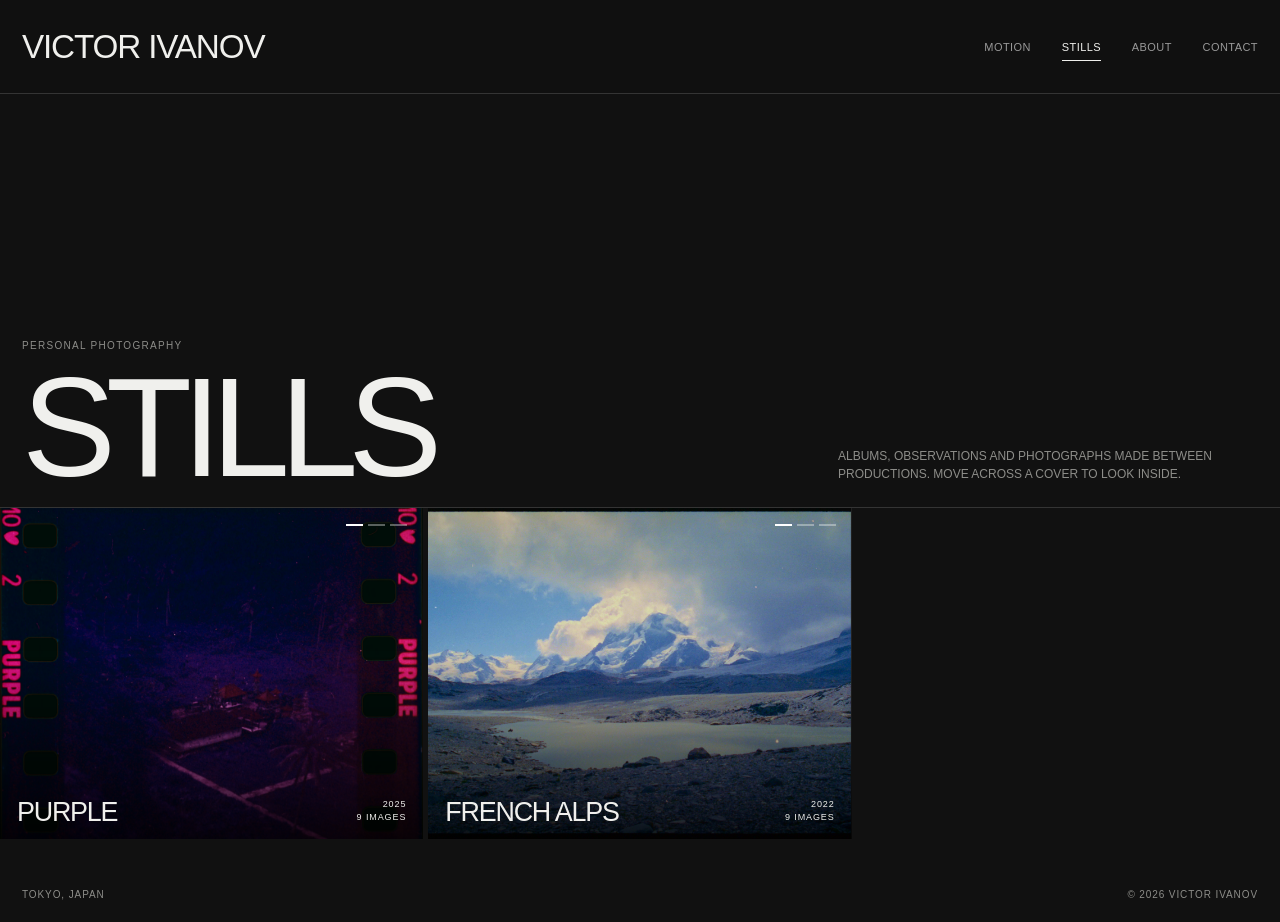
<file: stills.html>
<!doctype html>
<html lang="en">
<head>
  <meta charset="utf-8">
  <meta name="viewport" content="width=device-width, initial-scale=1">

  <title>Stills — Victor Ivanov</title>

  <meta
    http-equiv="refresh"
    content="0; url=/preview/stills.html"
  >

  <script>
    window.location.replace("/preview/stills.html");
  </script>
</head>

<body>
  <a href="/preview/stills.html">
    Open Victor Ivanov stills
  </a>
</body>
</html>
</file>
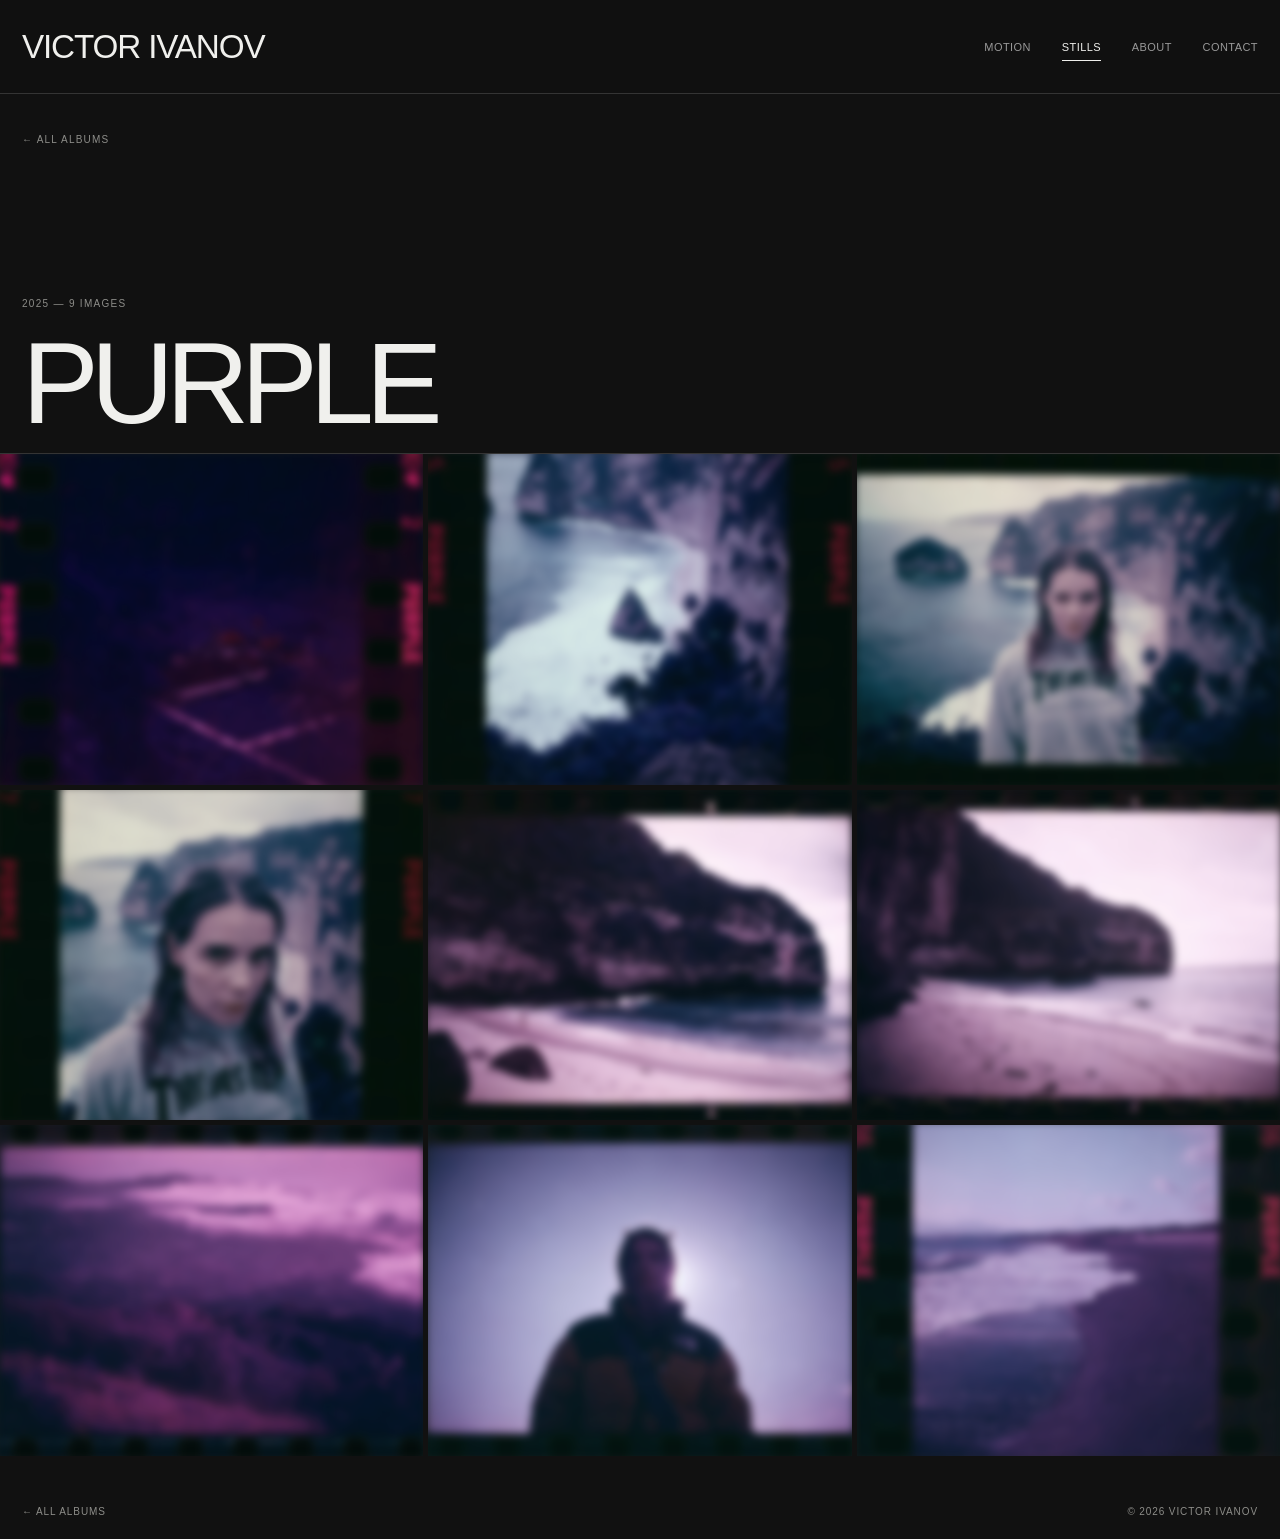
<file: preview/album.html>
<!doctype html>
<html lang="en">
<head>
  <meta charset="utf-8">
  <meta name="viewport" content="width=device-width,initial-scale=1">
  <meta name="theme-color" content="#111111">
  <title>Album — Victor Ivanov</title>
  <link rel="prefetch" href="index-v2.html">
  <link rel="stylesheet" href="stills.css">
</head>
<body>
  <header class="header">
    <a class="brand" href="index-v2.html?return=stills">Victor Ivanov</a>
    <nav class="nav" aria-label="Main navigation">
      <a href="index-v2.html?return=stills">Motion</a>
      <a class="active" href="stills.html">Stills</a>
      <button class="nav-secondary" type="button" data-panel-open="about-panel">About</button>
      <button class="nav-secondary" type="button" data-panel-open="contact-panel">Contact</button>
    </nav>
  </header>

  <main class="page" id="page">
    <section class="album-head" id="album-head">
      <a class="back-link" href="stills.html">← All albums</a>
      <div class="album-head-row">
        <div><div class="eyebrow" id="album-year"></div><h1 id="album-title"></h1></div>
        <p class="album-description" id="album-description"></p>
      </div>
    </section>
    <section class="photo-grid" id="photo-grid" aria-label="Album photographs"></section>
  </main>

  <footer class="footer"><a href="stills.html">← All albums</a><span>© <span id="year"></span> Victor Ivanov</span></footer>

  <div class="lightbox" id="lightbox" role="dialog" aria-modal="true" aria-hidden="true" aria-label="Image viewer">
    <button class="lightbox-arrow" id="previous" type="button" aria-label="Previous image">←</button>
    <div class="lightbox-stage">
      <button class="lightbox-close" id="close" type="button">Close ×</button>
      <div id="lightbox-media"></div>
      <div class="lightbox-count" id="lightbox-count"></div>
    </div>
    <button class="lightbox-arrow" id="next" type="button" aria-label="Next image">→</button>
  </div>

  <script src="albums-data.js"></script>
  <script src="site-panels.js"></script>
  <script>
    const params = new URLSearchParams(location.search);
    const album = window.STILL_ALBUMS.find((item) => item.slug === params.get("album")) || window.STILL_ALBUMS[0];
    const grid = document.querySelector("#photo-grid");
    const lightbox = document.querySelector("#lightbox");
    const localPreview = location.protocol === "file:";
    const assetURL = (path) => localPreview ? `https://ivanovvitya.site/${path}` : `/${path.replace(/^\/+/, "")}`;
    let activeImage = 0;
    let previousFocus = null;

    const createMedia = (photo, className) => {
      const media = document.createElement(photo.type === "video" ? "video" : "img");
      media.className = className;
      media.src = assetURL(photo.src);
      if (photo.type === "video") {
        media.autoplay = true;
        media.muted = true;
        media.loop = true;
        media.playsInline = true;
        media.setAttribute("aria-label", photo.alt);
      } else {
        media.alt = photo.alt;
        media.loading = "lazy";
      }
      return media;
    };

    document.title = `${album.title} — Victor Ivanov`;
    document.querySelector("#album-title").textContent = album.title;
    document.querySelector("#album-year").textContent = `${album.year} — ${album.photos.length} images`;
    document.querySelector("#album-description").textContent = album.description;

    album.photos.forEach((photo, index) => {
      const button = document.createElement("button");
      button.className = "photo-card";
      button.type = "button";
      button.setAttribute("aria-label", `Open ${photo.alt}`);
      button.append(createMedia(photo, "photo-media"));
      button.insertAdjacentHTML("beforeend", `<span class="photo-number">${String(index + 1).padStart(2, "0")}</span>`);
      button.addEventListener("click", () => openLightbox(index, button));
      grid.append(button);
    });

    const renderLightbox = () => {
      const host = document.querySelector("#lightbox-media");
      host.innerHTML = "";
      const media = createMedia(album.photos[activeImage], "lightbox-media");
      if (media.tagName === "IMG") media.loading = "eager";
      host.append(media);
      document.querySelector("#lightbox-count").textContent = `${String(activeImage + 1).padStart(2, "0")} / ${String(album.photos.length).padStart(2, "0")}`;
    };
    const openLightbox = (index, source) => {
      activeImage = index;
      previousFocus = source;
      renderLightbox();
      lightbox.classList.add("open");
      lightbox.setAttribute("aria-hidden", "false");
      document.body.classList.add("locked");
      document.querySelector("#close").focus();
    };
    const closeLightbox = () => {
      lightbox.classList.remove("open");
      lightbox.setAttribute("aria-hidden", "true");
      document.body.classList.remove("locked");
      if (previousFocus) previousFocus.focus();
    };
    const move = (amount) => {
      activeImage = (activeImage + amount + album.photos.length) % album.photos.length;
      renderLightbox();
    };
    document.querySelector("#previous").addEventListener("click", () => move(-1));
    document.querySelector("#next").addEventListener("click", () => move(1));
    document.querySelector("#close").addEventListener("click", closeLightbox);
    lightbox.addEventListener("click", (event) => { if (event.target === lightbox) closeLightbox(); });
    document.addEventListener("keydown", (event) => {
      if (!lightbox.classList.contains("open")) return;
      if (event.key === "Escape") closeLightbox();
      if (event.key === "ArrowLeft") move(-1);
      if (event.key === "ArrowRight") move(1);
    });
    document.querySelector("#year").textContent = new Date().getFullYear();
  </script>
</body>
</html>
</file>
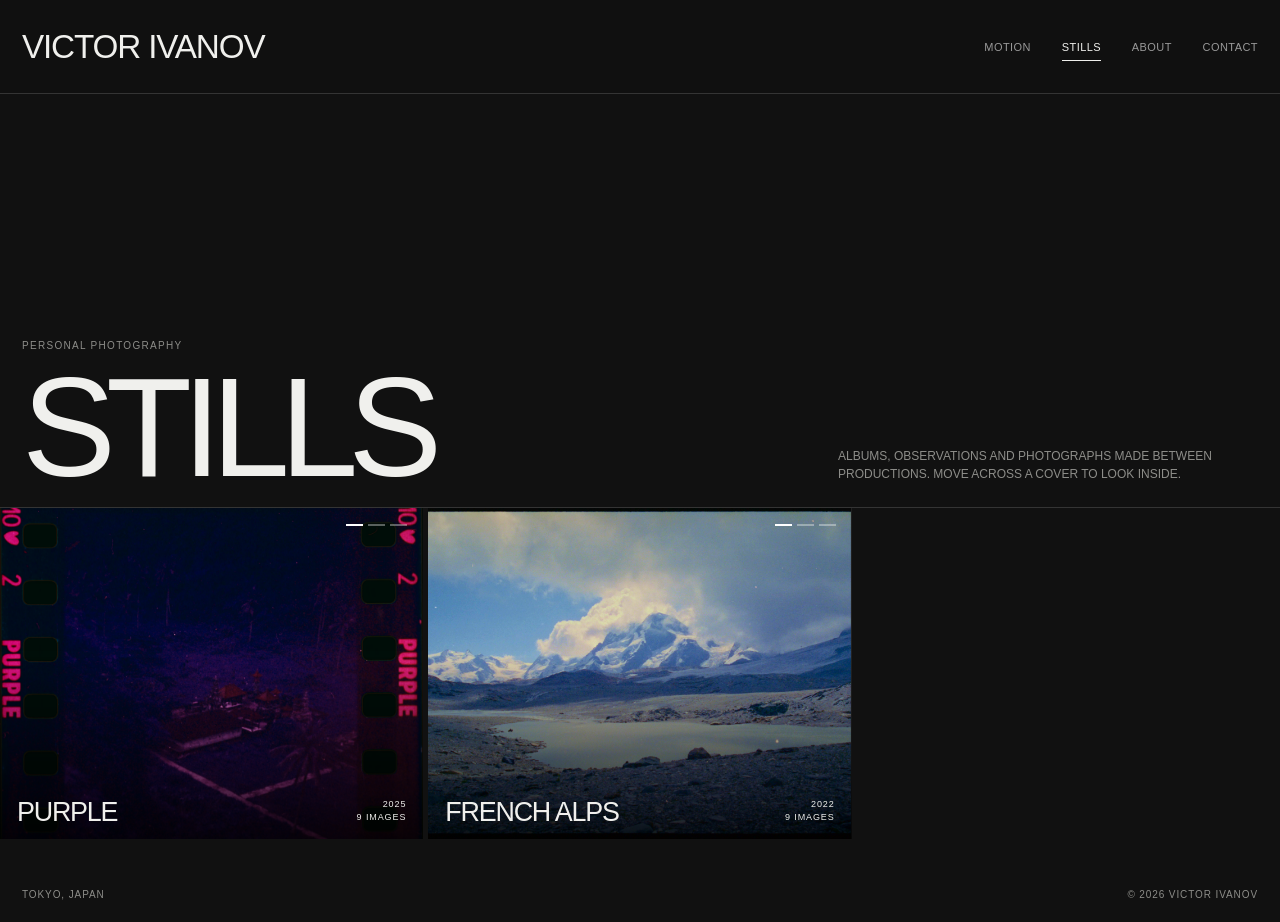
<file: preview/stills.html>
<!doctype html>
<html lang="en">
<head>
  <meta charset="utf-8">

  <meta
    name="viewport"
    content="width=device-width, initial-scale=1"
  >

  <meta
    name="description"
    content="Still photography by Victor Ivanov."
  >

  <meta
    name="theme-color"
    content="#111111"
  >

  <title>Stills — Victor Ivanov</title>

  <link
    rel="prefetch"
    href="index-v2.html"
  >

  <link
    rel="stylesheet"
    href="stills.css"
  >

  <style>
    /*
      Override the old custom cursor and reverse zoom
      inside stills.css.
    */

    .album-card {
      cursor: default;
    }

    .cursor {
      display: none !important;
    }

    .album-preview {
      opacity: 0;
      filter: none;
      transform: scale(1);
      transition:
        opacity 0.35s ease,
        transform 0.8s var(--ease);
      will-change: transform;
    }

    .album-preview.active {
      opacity: 1;
    }

    @media (hover: hover) and (pointer: fine) {
      .album-card:hover .album-preview,
      .album-card:focus-visible .album-preview {
        transform: scale(1.035);
      }
    }

    @media (max-width: 900px) {
      .album-card {
        cursor: default;
      }

      .album-preview {
        transform: scale(1);
      }
    }

    @media (prefers-reduced-motion: reduce) {
      .album-preview {
        transform: scale(1) !important;
      }
    }
  </style>
</head>

<body>
  <header class="header">
    <a
      class="brand"
      href="index-v2.html?return=stills"
      aria-label="Victor Ivanov, Motion"
    >
      Victor Ivanov
    </a>

    <nav
      class="nav"
      aria-label="Main navigation"
    >
      <a href="index-v2.html?return=stills">
        Motion
      </a>

      <a
        class="active"
        href="stills.html"
        aria-current="page"
      >
        Stills
      </a>

      <button
        class="nav-secondary"
        type="button"
        data-panel-open="about-panel"
      >
        About
      </button>

      <button
        class="nav-secondary"
        type="button"
        data-panel-open="contact-panel"
      >
        Contact
      </button>
    </nav>
  </header>

  <main class="page">
    <section class="intro">
      <div class="eyebrow">
        Personal photography
      </div>

      <div class="intro-row">
        <h1>Stills</h1>

        <p class="intro-copy">
          Albums, observations and photographs made between productions.
          Move across a cover to look inside.
        </p>
      </div>
    </section>

    <section
      class="albums-grid"
      id="albums-grid"
      aria-label="Photography albums"
    ></section>
  </main>

  <footer class="footer">
    <span>
      Tokyo, Japan
    </span>

    <span>
      © <span id="year"></span> Victor Ivanov
    </span>
  </footer>

  <script src="albums-data.js"></script>
  <script src="site-panels.js"></script>

  <script>
    const grid =
      document.querySelector("#albums-grid");

    const localPreview =
      location.protocol === "file:";

    const assetURL = (path) => {
      if (localPreview) {
        return `https://ivanovvitya.site/${path}`;
      }

      return `/${path.replace(/^\/+/, "")}`;
    };

    const createMedia = (photo, className) => {
      const media =
        document.createElement(
          photo.type === "video"
            ? "video"
            : "img"
        );

      media.className = className;
      media.src = assetURL(photo.src);

      if (photo.type === "video") {
        media.autoplay = true;
        media.muted = true;
        media.loop = true;
        media.playsInline = true;
        media.preload = "metadata";

        media.setAttribute(
          "aria-label",
          photo.alt
        );
      } else {
        media.alt = photo.alt;
        media.loading = "lazy";
      }

      return media;
    };

    window.STILL_ALBUMS.forEach((album) => {
      const card =
        document.createElement("a");

      card.className = "album-card";

      card.href =
        `album.html?album=${encodeURIComponent(album.slug)}`;

      card.setAttribute(
        "aria-label",
        `${album.title}, ${album.year}, ${album.photos.length} photographs`
      );

      const previews =
        album.photos.slice(0, 3);

      previews.forEach((photo, index) => {
        const media = createMedia(
          photo,
          `album-preview${index === 0 ? " active" : ""}`
        );

        card.append(media);
      });

      const dots = previews
        .map(
          (_, index) =>
            `<i class="album-dot${index === 0 ? " active" : ""}"></i>`
        )
        .join("");

      card.insertAdjacentHTML(
        "beforeend",
        `
          <span class="album-shade"></span>

          <span class="album-dots">
            ${dots}
          </span>

          <span class="album-info">
            <h2 class="album-title">
              ${album.title}
            </h2>

            <span class="album-meta">
              ${album.year}<br>
              ${album.photos.length} images
            </span>
          </span>
        `
      );

      const setActivePreview = (activeIndex) => {
        card
          .querySelectorAll(".album-preview")
          .forEach((item, index) => {
            item.classList.toggle(
              "active",
              index === activeIndex
            );
          });

        card
          .querySelectorAll(".album-dot")
          .forEach((item, index) => {
            item.classList.toggle(
              "active",
              index === activeIndex
            );
          });
      };

      card.addEventListener(
        "pointermove",
        (event) => {
          if (previews.length < 2) {
            return;
          }

          const rect =
            card.getBoundingClientRect();

          const pointerPosition =
            (event.clientX - rect.left) /
            rect.width;

          const activeIndex = Math.min(
            previews.length - 1,
            Math.max(
              0,
              Math.floor(
                pointerPosition *
                previews.length
              )
            )
          );

          setActivePreview(activeIndex);
        }
      );

      card.addEventListener(
        "pointerleave",
        () => {
          setActivePreview(0);
        }
      );

      card.addEventListener(
        "focus",
        () => {
          setActivePreview(0);
        }
      );

      card.addEventListener(
        "blur",
        () => {
          setActivePreview(0);
        }
      );

      grid.append(card);
    });

    document.querySelector("#year").textContent =
      new Date().getFullYear();
  </script>
</body>
</html>
</file>
<file: preview/stills.css>
:root {
  --black: #111;
  --white: #f0f0ed;
  --grey: #8d8d89;
  --header: 94px;
  --line: rgba(255,255,255,.15);
  --ease: cubic-bezier(.22,.72,.2,1);
}

@view-transition { navigation: auto; }

* { box-sizing: border-box; }
html { background: var(--black); scroll-behavior: smooth; }
body {
  margin: 0;
  background: var(--black);
  color: var(--white);
  font-family: Arial, Helvetica, sans-serif;
  -webkit-font-smoothing: antialiased;
}
body.locked { overflow: hidden; }
a { color: inherit; }
button { color: inherit; font: inherit; }
img, video { display: block; width: 100%; }
::selection { color: var(--black); background: var(--white); }

.header {
  position: fixed;
  inset: 0 0 auto;
  z-index: 50;
  height: var(--header);
  display: grid;
  grid-template-columns: 1fr auto;
  align-items: center;
  padding: 0 22px;
  background: rgba(17,17,17,.93);
  border-bottom: 1px solid var(--line);
  backdrop-filter: blur(14px);
}
.brand {
  width: max-content;
  font-size: clamp(25px, 2.6vw, 38px);
  line-height: 1;
  letter-spacing: -.035em;
  text-decoration: none;
  text-transform: uppercase;
}
.nav { display: flex; align-items: center; gap: clamp(18px,2.4vw,38px); }
.nav a,
.nav button {
  position: relative;
  padding: 2px 0;
  border: 0;
  background: none;
  color: #999;
  font-size: 11px;
  letter-spacing: .04em;
  text-decoration: none;
  text-transform: uppercase;
  cursor: pointer;
}
.nav a:hover, .nav a.active, .nav a:focus-visible, .nav button:hover, .nav button:focus-visible { color: var(--white); outline: none; }
.nav a.active::after {
  content: "";
  position: absolute;
  inset: auto 0 -6px;
  height: 1px;
  background: currentColor;
}

.page { padding-top: var(--header); }
.intro {
  min-height: 46vh;
  display: flex;
  flex-direction: column;
  justify-content: flex-end;
  padding: 45px 22px 24px;
  border-bottom: 1px solid var(--line);
}
.eyebrow { color: var(--grey); font-size: 10px; letter-spacing: .13em; text-transform: uppercase; }
.intro h1 {
  margin: 22px 0 0;
  font-size: clamp(62px, 11vw, 168px);
  font-weight: 400;
  line-height: .78;
  letter-spacing: -.07em;
  text-transform: uppercase;
}
.intro-row { display: flex; justify-content: space-between; align-items: end; gap: 30px; }
.intro-copy { max-width: 420px; margin: 0; color: var(--grey); font-size: 12px; line-height: 1.45; text-transform: uppercase; }

.albums-grid,
.photo-grid {
  display: grid;
  grid-template-columns: repeat(3, minmax(0,1fr));
  gap: 5px;
}
.album-card,
.photo-card {
  position: relative;
  min-width: 0;
  aspect-ratio: 1.28/1;
  overflow: hidden;
  background: #222;
}
.album-card { color: var(--white); text-decoration: none; cursor: none; }
.album-preview,
.photo-media {
  position: absolute;
  inset: 0;
  height: 100%;
  object-fit: cover;
  transition: opacity .35s ease, transform .8s var(--ease), filter .55s var(--ease);
}
.album-preview { opacity: 0; transform: scale(1.03); }
.album-preview.active { opacity: 1; }
.album-card:hover .album-preview { transform: scale(1); }
.album-shade {
  position: absolute;
  inset: 0;
  z-index: 3;
  background: linear-gradient(180deg, rgba(0,0,0,.05), transparent 45%, rgba(0,0,0,.78));
}
.album-info {
  position: absolute;
  z-index: 4;
  inset: auto 17px 15px;
  display: grid;
  grid-template-columns: 1fr auto;
  gap: 20px;
  align-items: end;
}
.album-title { margin: 0; font-size: clamp(22px,2.1vw,34px); font-weight: 400; line-height: .9; letter-spacing: -.045em; text-transform: uppercase; }
.album-meta { text-align: right; font-size: 9px; line-height: 1.45; letter-spacing: .1em; text-transform: uppercase; }
.album-dots { position: absolute; z-index: 4; top: 16px; right: 16px; display: flex; gap: 5px; }
.album-dot { width: 17px; height: 2px; background: rgba(255,255,255,.35); transition: background .2s; }
.album-dot.active { background: #fff; }

.album-head {
  min-height: 40vh;
  display: flex;
  flex-direction: column;
  justify-content: flex-end;
  padding: 40px 22px 24px;
  border-bottom: 1px solid var(--line);
}
.back-link { width: max-content; color: var(--grey); font-size: 10px; letter-spacing: .12em; text-decoration: none; text-transform: uppercase; }
.back-link:hover { color: var(--white); }
.album-head-row { display: grid; grid-template-columns: 1fr auto; align-items: end; gap: 30px; margin-top: auto; }
.album-head h1 { margin: 30px 0 0; max-width: 11ch; font-size: clamp(58px,9vw,140px); font-weight: 400; line-height: .78; letter-spacing: -.07em; text-transform: uppercase; }
.album-description { max-width: 340px; margin: 0; color: var(--grey); font-size: 11px; line-height: 1.5; text-align: right; text-transform: uppercase; }

.photo-card { display: block; border: 0; padding: 0; color: inherit; cursor: zoom-in; }
.photo-media { filter: blur(4px) saturate(.8); transform: scale(1.025); }
.photo-card:hover .photo-media,
.photo-card:focus-visible .photo-media { filter: blur(0) saturate(1); transform: scale(1); }
.photo-number { position: absolute; z-index: 2; right: 14px; bottom: 12px; font-size: 9px; letter-spacing: .1em; opacity: 0; transition: opacity .3s; }
.photo-card:hover .photo-number, .photo-card:focus-visible .photo-number { opacity: 1; }

.lightbox {
  position: fixed;
  inset: 0;
  z-index: 100;
  display: grid;
  grid-template-columns: 70px 1fr 70px;
  align-items: center;
  visibility: hidden;
  opacity: 0;
  background: rgba(8,8,8,.97);
  transition: opacity .3s, visibility .3s;
}
.lightbox.open { visibility: visible; opacity: 1; }
.lightbox-stage { position: relative; width: 100%; height: 100vh; display: grid; place-items: center; padding: 65px 0; }
.lightbox-media { max-width: 100%; max-height: 100%; width: auto; height: auto; object-fit: contain; }
.lightbox button { border: 0; background: none; cursor: pointer; }
.lightbox-close { position: absolute; top: 24px; right: 0; font-size: 10px; letter-spacing: .12em; text-transform: uppercase; }
.lightbox-arrow { height: 100%; font-size: 24px; }
.lightbox-count { position: absolute; bottom: 24px; left: 0; font-size: 10px; letter-spacing: .12em; }

.cursor {
  position: fixed;
  z-index: 120;
  top: 0;
  left: 0;
  width: 76px;
  height: 76px;
  display: grid;
  place-items: center;
  border-radius: 50%;
  color: var(--black);
  background: var(--white);
  font-size: 9px;
  letter-spacing: .1em;
  text-transform: uppercase;
  pointer-events: none;
  opacity: 0;
  transform: translate(-50%,-50%) scale(.7);
  transition: opacity .18s, transform .25s var(--ease);
  mix-blend-mode: screen;
}
.cursor.visible { opacity: 1; transform: translate(-50%,-50%) scale(1); }

.about-panel {
  position: fixed;
  inset: 0 0 0 auto;
  z-index: 90;
  width: min(560px,100%);
  display: flex;
  flex-direction: column;
  padding: 24px;
  color: var(--black);
  background: var(--white);
  transform: translateX(102%);
  transition: transform .65s var(--ease);
}
.about-panel.open { transform: none; }
.about-top { display: flex; justify-content: space-between; font-size: 10px; letter-spacing: .12em; text-transform: uppercase; }
.about-close { padding: 0; border: 0; color: inherit; background: none; cursor: pointer; text-transform: uppercase; }
.about-copy { margin: auto 0; font-size: clamp(32px,4vw,55px); line-height: .95; letter-spacing: -.045em; text-transform: uppercase; }
.about-copy span { color: #a5a5a0; }
.about-bottom { display: flex; justify-content: space-between; gap: 20px; font-size: 10px; line-height: 1.5; letter-spacing: .08em; text-transform: uppercase; }
.panel-action { padding: 0; border: 0; border-bottom: 1px solid currentColor; color: inherit; background: none; font-size: inherit; letter-spacing: inherit; text-transform: inherit; cursor: pointer; }
.panel-scrim { position: fixed; inset: 0; z-index: 80; visibility: hidden; background: rgba(0,0,0,.62); opacity: 0; transition: .4s ease; }
.panel-scrim.open { visibility: visible; opacity: 1; }

.empty { min-height: 50vh; display: grid; place-items: center; padding: 30px; color: var(--grey); text-align: center; text-transform: uppercase; }
.footer { display: flex; justify-content: space-between; padding: 50px 22px 22px; color: var(--grey); font-size: 10px; letter-spacing: .09em; text-transform: uppercase; }
.footer a { text-decoration: none; }

@media (max-width: 900px) {
  :root { --header: 78px; }
  .header { padding-inline: 16px; }
  .albums-grid, .photo-grid { grid-template-columns: repeat(2,minmax(0,1fr)); gap: 3px; }
  .album-card { cursor: pointer; }
  .cursor { display: none; }
  .photo-media { filter: none; transform: none; }
}

@media (max-width: 580px) {
  .brand { font-size: 23px; }
  .nav { gap: 14px; }
  .nav-secondary { display: none; }
  .intro, .album-head { min-height: 36vh; padding-inline: 16px; }
  .intro-row, .album-head-row { display: block; }
  .intro-copy, .album-description { margin-top: 22px; text-align: left; }
  .albums-grid, .photo-grid { grid-template-columns: 1fr; }
  .album-card, .photo-card { aspect-ratio: 1.16/1; }
  .lightbox { grid-template-columns: 42px 1fr 42px; }
  .lightbox-stage { padding-block: 60px; }
  .footer { padding-inline: 16px; }
  .about-panel { padding: 18px; }
}

@media (prefers-reduced-motion: reduce) {
  html { scroll-behavior: auto; }
  *,*::before,*::after { transition-duration: .01ms !important; }
}
</file>
